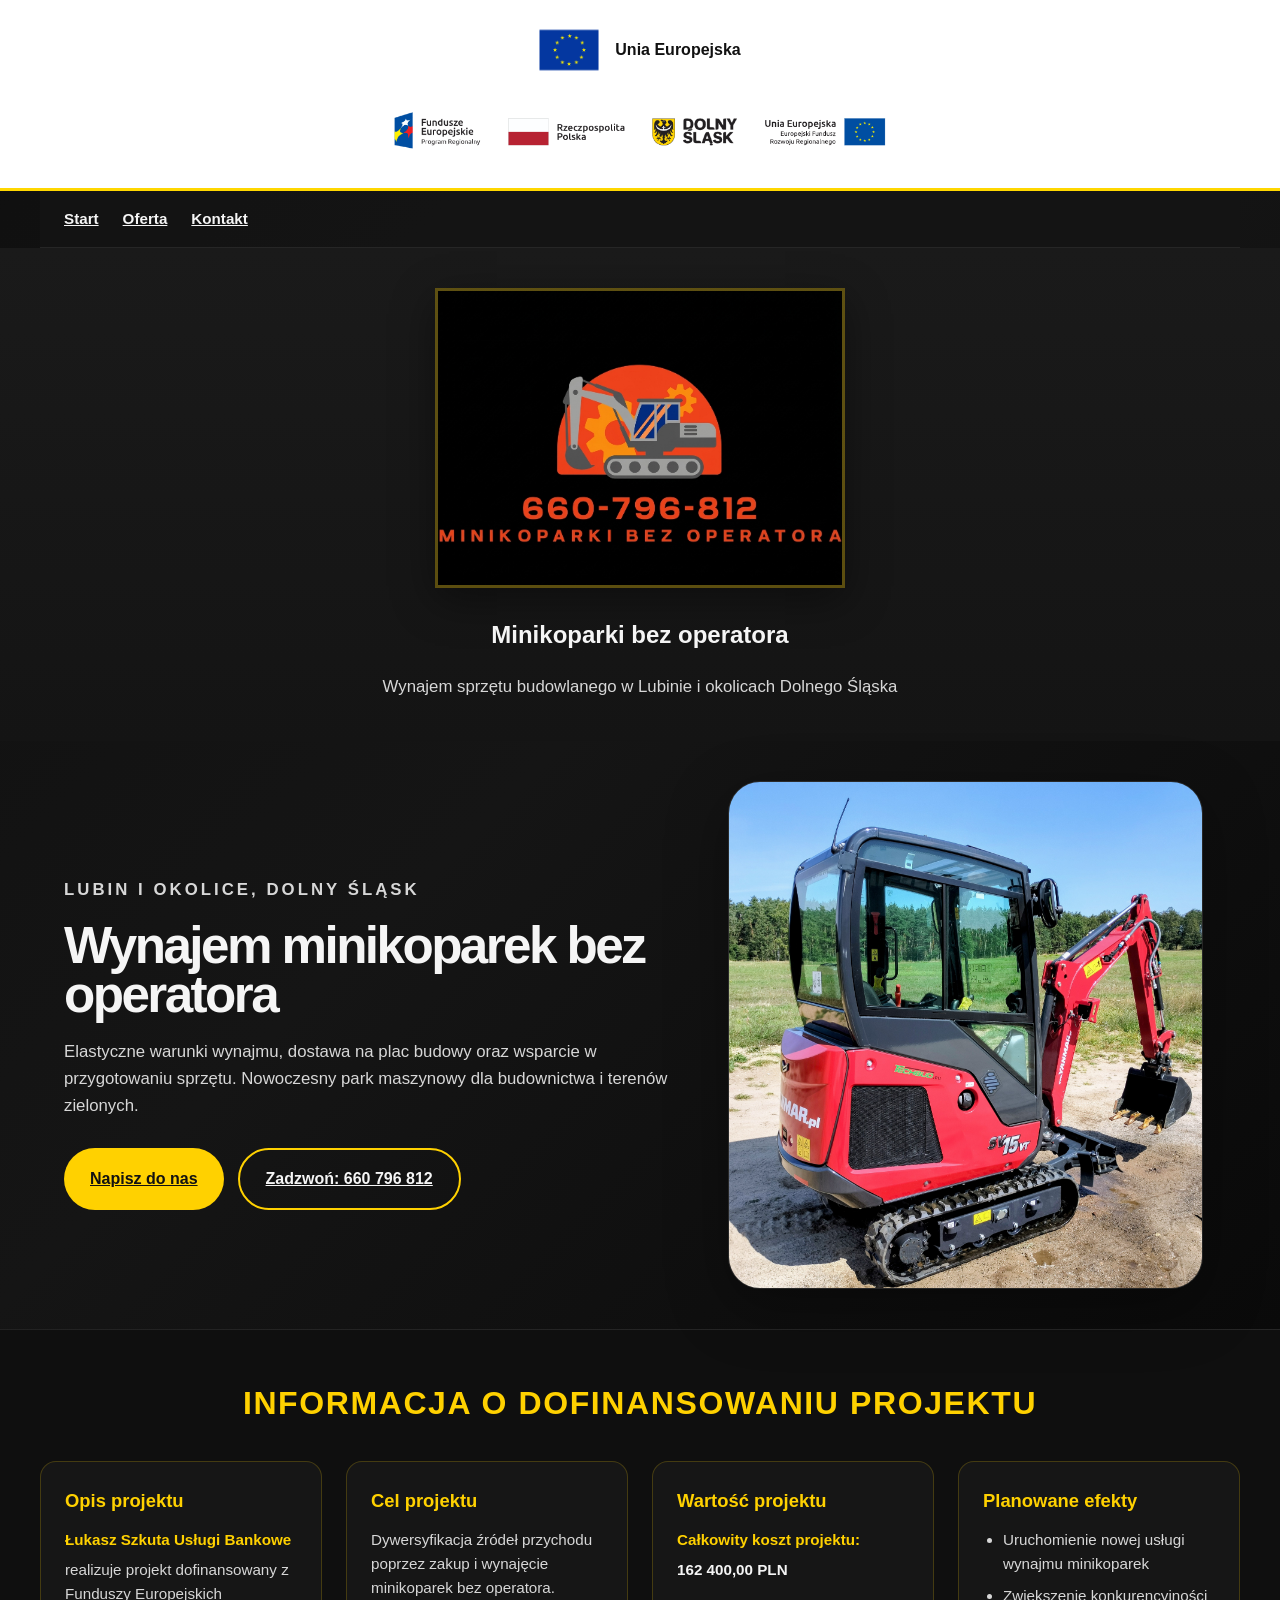
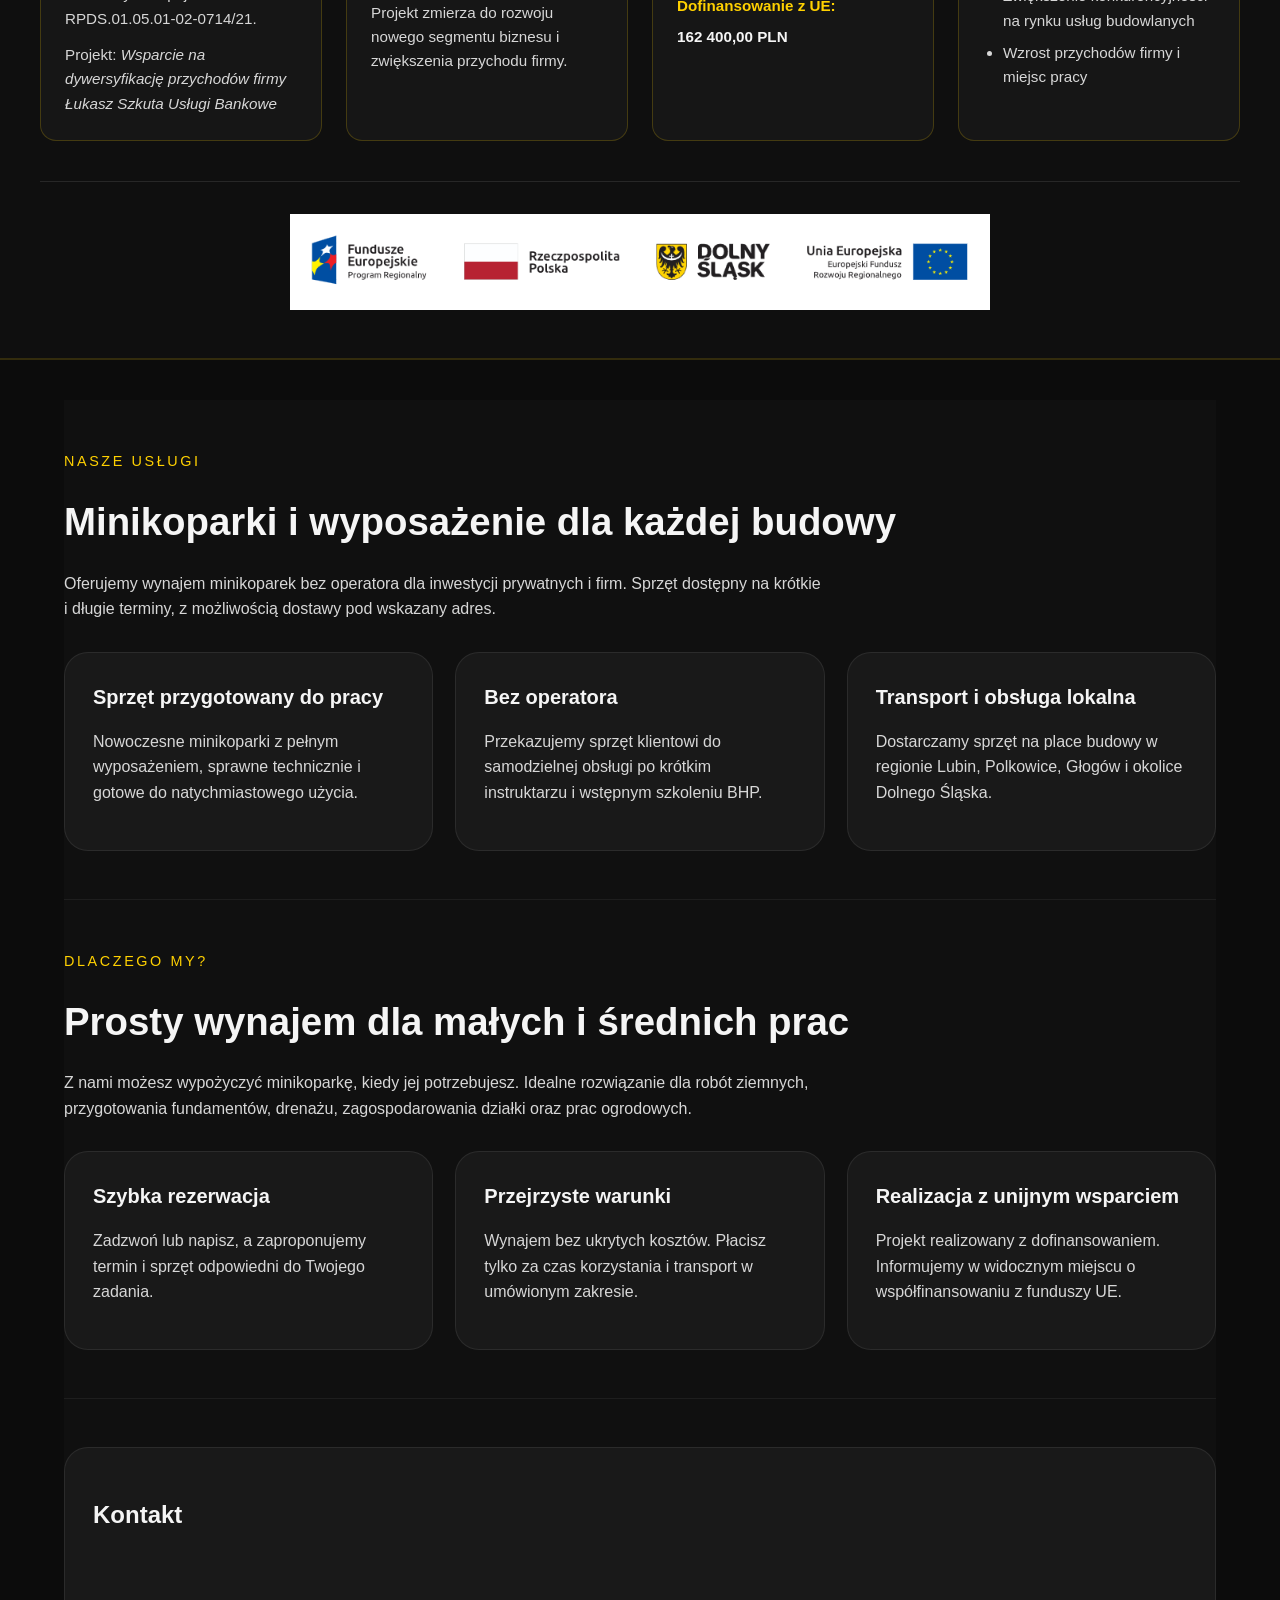
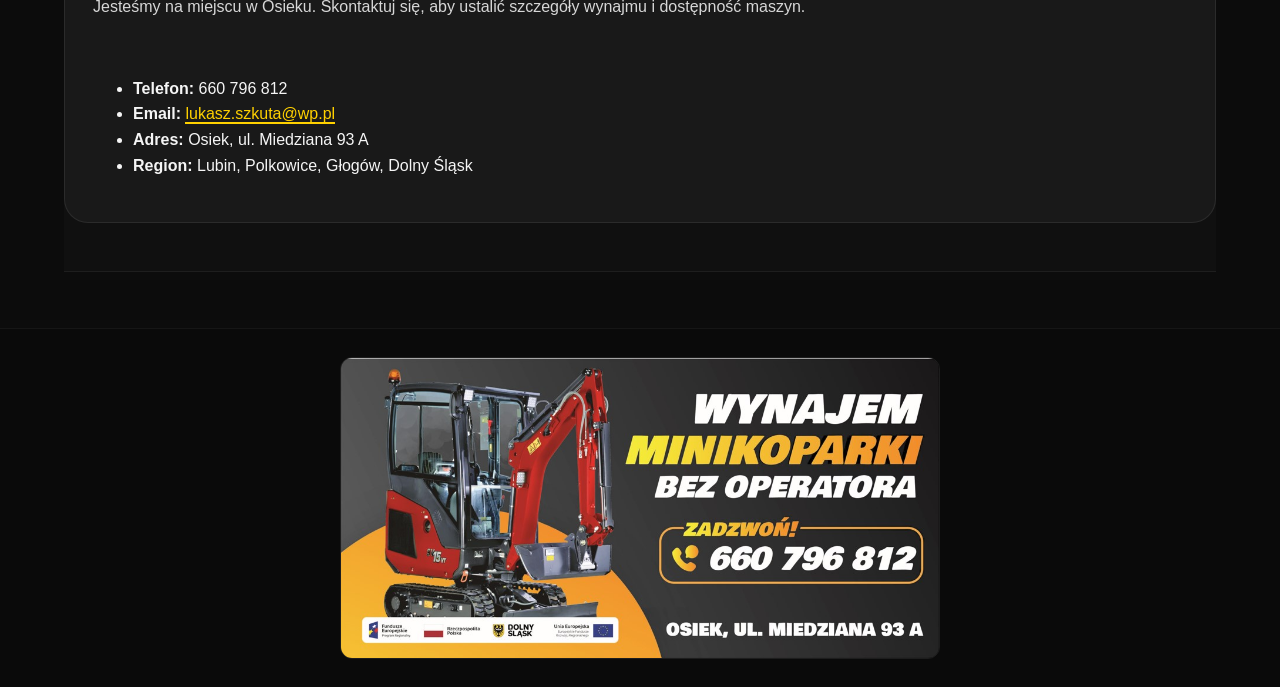
<file: index.html>
<!doctype html>
<html lang="pl">
  <head>
    <meta charset="UTF-8" />
    <meta name="viewport" content="width=device-width, initial-scale=1.0" />
    <title>Wynajem minikoparek bez operatora | Lubin, Dolny Śląsk</title>
    <link rel="stylesheet" href="styles.css" />
  </head>
  <body>
    <header class="hero">
      <div class="compliance-banner">
        <div class="compliance-content">
          <div class="compliance-branding">
            <img
              src="assets/world.png"
              alt="Unia Europejska"
              class="eu-flag-inline"
            />
            <div>
              <strong>Unia Europejska</strong>
            </div>
          </div>
          <img
            src="assets/informacja.png"
            alt="Fundusze Europejskie, Polska, Dolny Śląsk, Unia Europejska"
            class="compliance-badge"
          />
        </div>
      </div>

      <nav class="topnav">
        <a href="index.html">Start</a>
        <a href="oferta.html">Oferta</a>
        <a href="#kontakt">Kontakt</a>
      </nav>

      <div class="logo-hero">
        <a class="brand-center" href="index.html">
          <img src="assets/logo.png" alt="Logo Koparki Łukasz Szkuta" />
        </a>
        <h2>Minikoparki bez operatora</h2>

        <p>Wynajem sprzętu budowlanego w Lubinie i okolicach Dolnego Śląska</p>
      </div>

      <div class="hero-content">
        <div class="hero-copy">
          <p class="eyebrow">Lubin i okolice, Dolny Śląsk</p>
          <h1>Wynajem minikoparek bez operatora</h1>
          <p>
            Elastyczne warunki wynajmu, dostawa na plac budowy oraz wsparcie w
            przygotowaniu sprzętu. Nowoczesny park maszynowy dla budownictwa i
            terenów zielonych.
          </p>
          <div class="hero-cta">
            <a class="btn btn-primary" href="#kontakt">Napisz do nas</a>
            <a class="btn btn-secondary" href="#kontakt"
              >Zadzwoń: 660 796 812</a
            >
          </div>
        </div>

        <div class="hero-image">
          <img
            src="assets/koparka yanmar.jpg"
            alt="Minikoparka do wynajęcia w Lubinie"
          />
        </div>
      </div>
    </header>

    <section class="compliance-section">
      <div class="compliance-inner">
        <h2>Informacja o dofinansowaniu projektu</h2>
        <div class="compliance-grid">
          <div class="compliance-item">
            <h3>Opis projektu</h3>
            <p>
              <strong>Łukasz Szkuta Usługi Bankowe</strong> realizuje projekt
              dofinansowany z Funduszy Europejskich RPDS.01.05.01-02-0714/21.
            </p>
            <p>
              Projekt:
              <em
                >Wsparcie na dywersyfikację przychodów firmy Łukasz Szkuta
                Usługi Bankowe</em
              >
            </p>
          </div>
          <div class="compliance-item">
            <h3>Cel projektu</h3>
            <p>
              Dywersyfikacja źródeł przychodu poprzez zakup i wynajęcie
              minikoparek bez operatora. Projekt zmierza do rozwoju nowego
              segmentu biznesu i zwiększenia przychodu firmy.
            </p>
          </div>
          <div class="compliance-item">
            <h3>Wartość projektu</h3>
            <p><strong>Całkowity koszt projektu:</strong> <span class="amount">162 400,00 PLN</span></p>
            <p><strong>Dofinansowanie z UE:</strong> <span class="amount">162 400,00 PLN</span></p>
          </div>
          <div class="compliance-item">
            <h3>Planowane efekty</h3>
            <ul>
              <li>Uruchomienie nowej usługi wynajmu minikoparek</li>
              <li>Zwiększenie konkurencyjności na rynku usług budowlanych</li>
              <li>Wzrost przychodów firmy i miejsc pracy</li>
            </ul>
          </div>
        </div>
        <div class="compliance-logos">
          <img
            src="assets/informacja.png"
            alt="Fundusze Europejskie, Rzeczpospolita Polska, Dolny Śląsk, Unia Europejska"
            class="compliance-info-image"
          />
        </div>
      </div>
    </section>

    <main>
      <section class="section section-dark" id="uslugi">
        <div class="section-copy">
          <span class="section-label">Nasze usługi</span>
          <h2>Minikoparki i wyposażenie dla każdej budowy</h2>
          <p>
            Oferujemy wynajem minikoparek bez operatora dla inwestycji
            prywatnych i firm. Sprzęt dostępny na krótkie i długie terminy, z
            możliwością dostawy pod wskazany adres.
          </p>
        </div>
        <div class="feature-grid">
          <article>
            <h3>Sprzęt przygotowany do pracy</h3>
            <p>
              Nowoczesne minikoparki z pełnym wyposażeniem, sprawne technicznie
              i gotowe do natychmiastowego użycia.
            </p>
          </article>
          <article>
            <h3>Bez operatora</h3>
            <p>
              Przekazujemy sprzęt klientowi do samodzielnej obsługi po krótkim
              instruktarzu i wstępnym szkoleniu BHP.
            </p>
          </article>
          <article>
            <h3>Transport i obsługa lokalna</h3>
            <p>
              Dostarczamy sprzęt na place budowy w regionie Lubin, Polkowice,
              Głogów i okolice Dolnego Śląska.
            </p>
          </article>
        </div>
      </section>

      <section class="section section-light" id="dlaczego">
        <div class="section-copy">
          <span class="section-label">Dlaczego my?</span>
          <h2>Prosty wynajem dla małych i średnich prac</h2>
          <p>
            Z nami możesz wypożyczyć minikoparkę, kiedy jej potrzebujesz.
            Idealne rozwiązanie dla robót ziemnych, przygotowania fundamentów,
            drenażu, zagospodarowania działki oraz prac ogrodowych.
          </p>
        </div>
        <div class="info-cards">
          <article>
            <h3>Szybka rezerwacja</h3>
            <p>
              Zadzwoń lub napisz, a zaproponujemy termin i sprzęt odpowiedni do
              Twojego zadania.
            </p>
          </article>
          <article>
            <h3>Przejrzyste warunki</h3>
            <p>
              Wynajem bez ukrytych kosztów. Płacisz tylko za czas korzystania i
              transport w umówionym zakresie.
            </p>
          </article>
          <article>
            <h3>Realizacja z unijnym wsparciem</h3>
            <p>
              Projekt realizowany z dofinansowaniem. Informujemy w widocznym
              miejscu o współfinansowaniu z funduszy UE.
            </p>
          </article>
        </div>
      </section>

      <section class="section section-dark" id="kontakt">
        <div class="contact-panel">
          <h2>Kontakt</h2>
          <p>
            Jesteśmy na miejscu w Osieku. Skontaktuj się, aby ustalić szczegóły
            wynajmu i dostępność maszyn.
          </p>
          <ul>
            <li><strong>Telefon:</strong> 660 796 812</li>
            <li>
              <strong>Email:</strong>
              <a href="#" class="email-copy" data-email="lukasz.szkuta@wp.pl"
                >lukasz.szkuta@wp.pl</a
              >
            </li>
            <li><strong>Adres:</strong> Osiek, ul. Miedziana 93 A</li>
            <li>
              <strong>Region:</strong> Lubin, Polkowice, Głogów, Dolny Śląsk
            </li>
          </ul>
        </div>
      </section>
    </main>

    <footer class="site-footer">
      <div class="contact-image">
        <img
          src="assets/businesscard.jpg"
          alt="Wizytówka i kontakt do firmy wynajmującej minikoparki"
        />
      </div>
    </footer>

    <script>
      document.querySelectorAll(".email-copy").forEach((link) => {
        link.addEventListener("click", function (e) {
          e.preventDefault();
          const email = this.getAttribute("data-email");
          navigator.clipboard
            .writeText(email)
            .then(() => {
              const originalText = this.textContent;
              this.textContent = "Skopiowano!";
              setTimeout(() => {
                this.textContent = originalText;
              }, 2000);
            })
            .catch(() => {
              window.location.href = "mailto:" + email;
            });
        });
      });
    </script>
  </body>
</html>
</file>
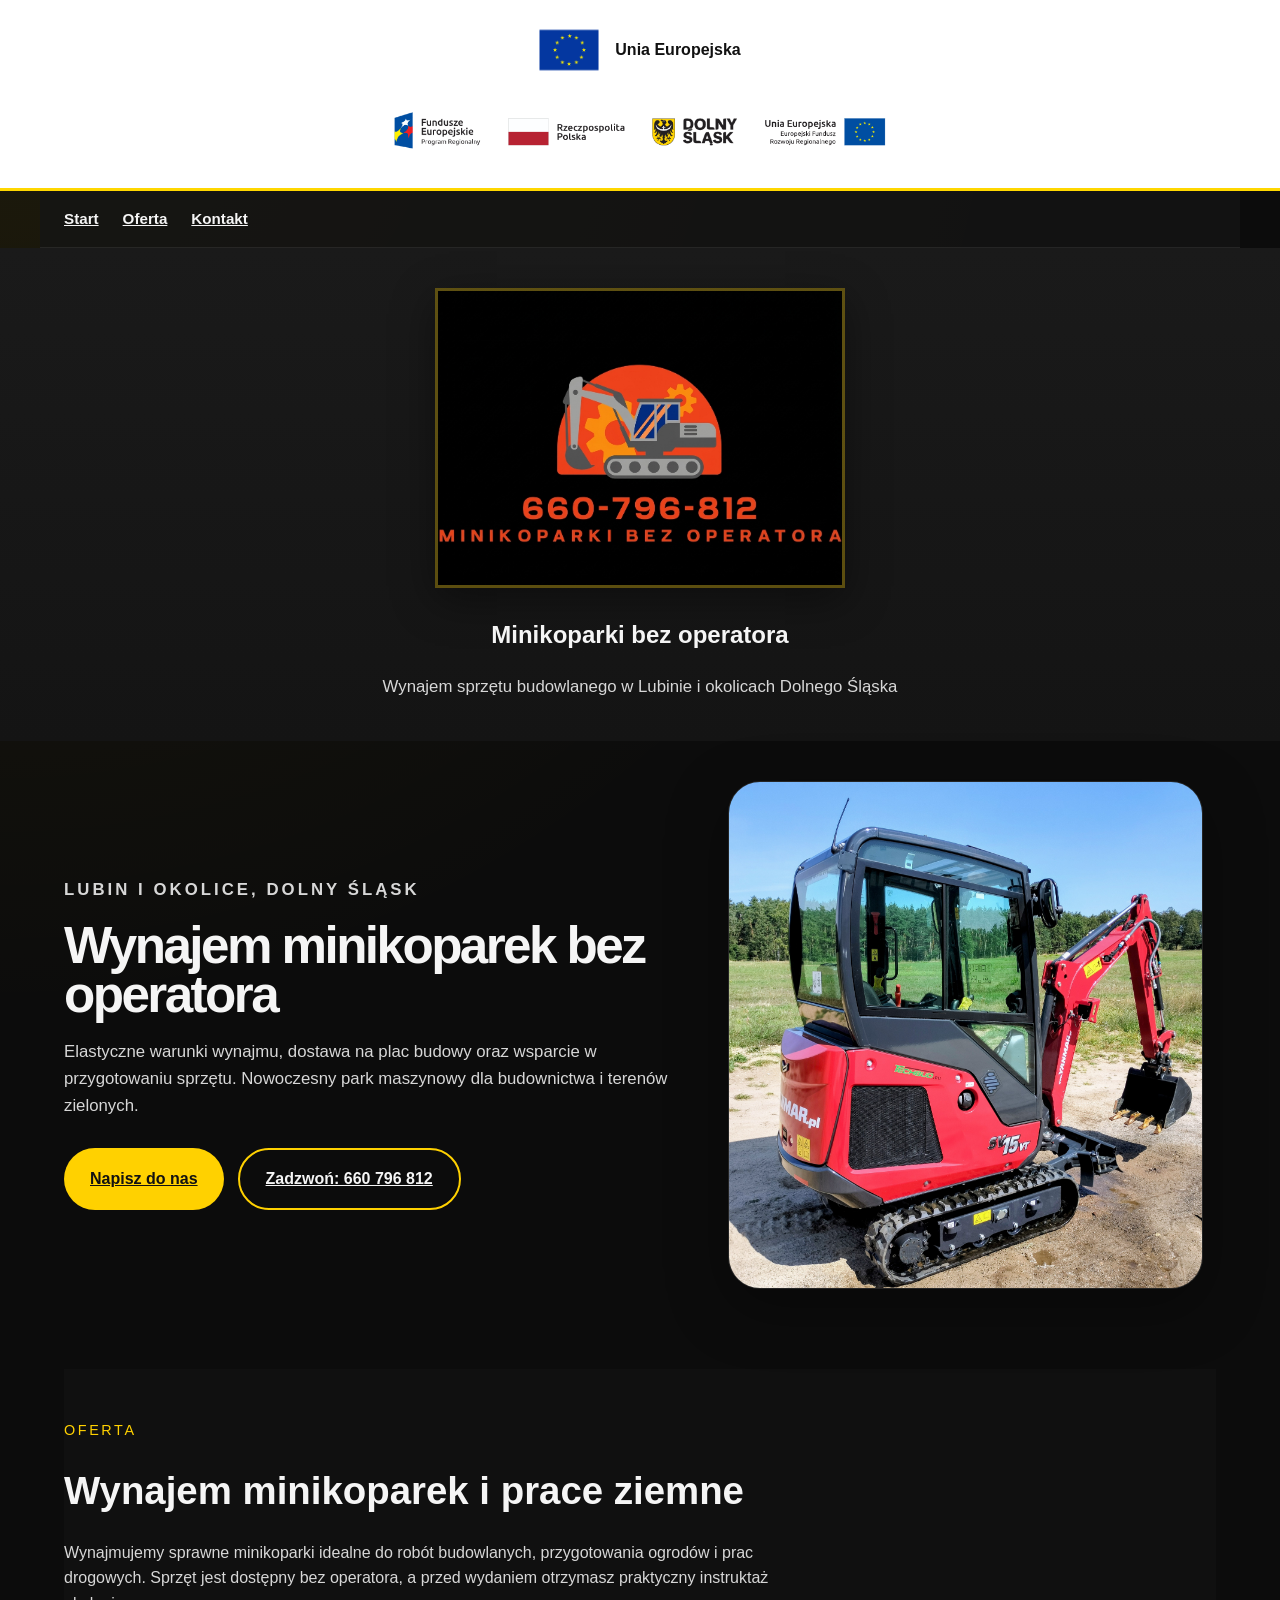
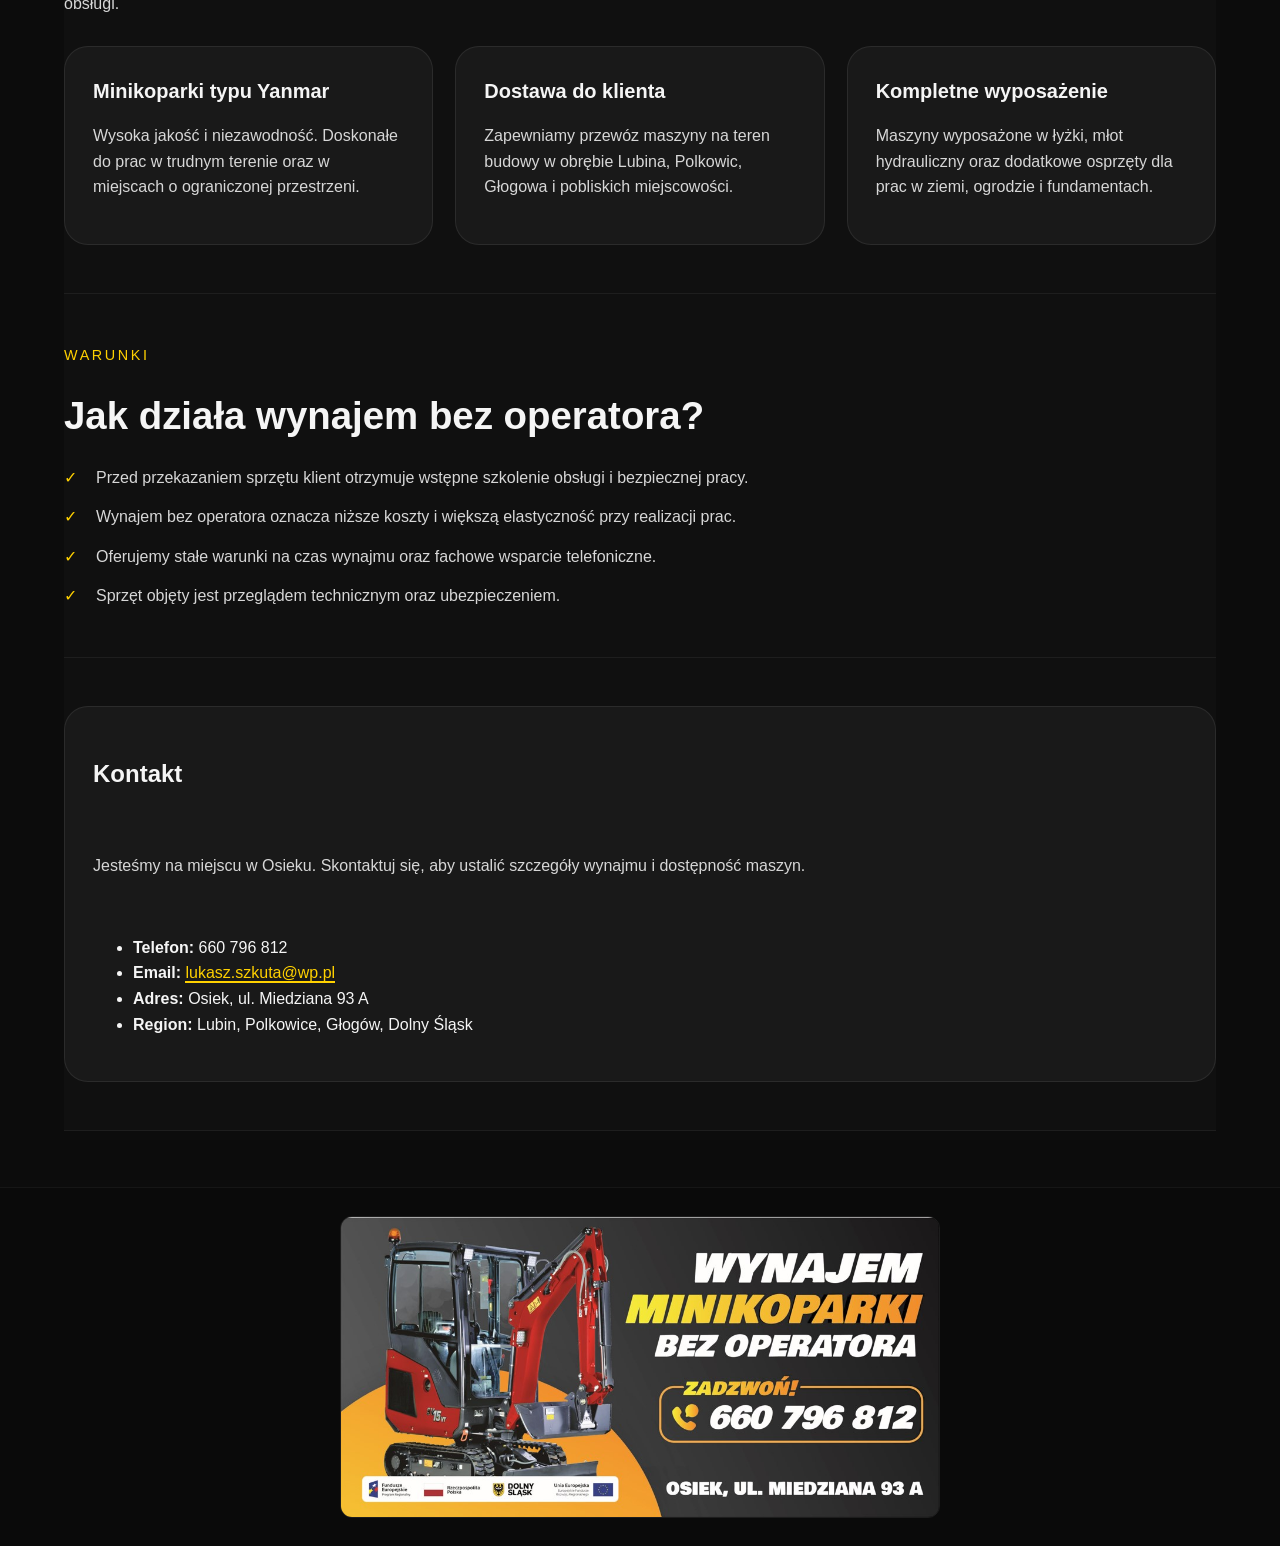
<file: oferta.html>
<!doctype html>
<html lang="pl">
  <head>
    <meta charset="UTF-8" />
    <meta name="viewport" content="width=device-width, initial-scale=1.0" />
    <title>Oferta | Wynajem minikoparek Lubin</title>
    <link rel="stylesheet" href="styles.css" />
  </head>
  <body>
    <div class="compliance-banner">
      <div class="compliance-content">
        <div class="compliance-branding">
          <img
            src="assets/world.png"
            alt="Unia Europejska"
            class="eu-flag-inline"
          />
          <div>
            <strong>Unia Europejska</strong>
          </div>
        </div>
        <img
          src="assets/informacja.png"
          alt="Fundusze Europejskie, Polska, Dolny Śląsk, Unia Europejska"
          class="compliance-badge"
        />
      </div>
    </div>

    <nav class="topnav">
      <a href="index.html">Start</a>
      <a href="oferta.html">Oferta</a>
      <a href="#kontakt">Kontakt</a>
    </nav>

    <div class="logo-hero">
      <a class="brand-center" href="index.html">
        <img src="assets/logo.png" alt="Logo Koparki Łukasz Szkuta" />
      </a>
      <h2>Minikoparki bez operatora</h2>

      <p>Wynajem sprzętu budowlanego w Lubinie i okolicach Dolnego Śląska</p>
    </div>

    <div class="hero-content">
      <div class="hero-copy">
        <p class="eyebrow">Lubin i okolice, Dolny Śląsk</p>
        <h1>Wynajem minikoparek bez operatora</h1>
        <p>
          Elastyczne warunki wynajmu, dostawa na plac budowy oraz wsparcie w
          przygotowaniu sprzętu. Nowoczesny park maszynowy dla budownictwa i
          terenów zielonych.
        </p>
        <div class="hero-cta">
          <a class="btn btn-primary" href="#kontakt">Napisz do nas</a>
          <a class="btn btn-secondary" href="#kontakt">Zadzwoń: 660 796 812</a>
        </div>
      </div>

      <div class="hero-image">
        <img
          src="assets/koparka yanmar.jpg"
          alt="Minikoparka do wynajęcia w Lubinie"
        />
      </div>
    </div>

    <main>
      <section class="section section-light">
        <div class="section-copy">
          <span class="section-label">Oferta</span>
          <h2>Wynajem minikoparek i prace ziemne</h2>
          <p>
            Wynajmujemy sprawne minikoparki idealne do robót budowlanych,
            przygotowania ogrodów i prac drogowych. Sprzęt jest dostępny bez
            operatora, a przed wydaniem otrzymasz praktyczny instruktaż obsługi.
          </p>
        </div>
        <div class="feature-grid">
          <article>
            <h3>Minikoparki typu Yanmar</h3>
            <p>
              Wysoka jakość i niezawodność. Doskonałe do prac w trudnym terenie
              oraz w miejscach o ograniczonej przestrzeni.
            </p>
          </article>
          <article>
            <h3>Dostawa do klienta</h3>
            <p>
              Zapewniamy przewóz maszyny na teren budowy w obrębie Lubina,
              Polkowic, Głogowa i pobliskich miejscowości.
            </p>
          </article>
          <article>
            <h3>Kompletne wyposażenie</h3>
            <p>
              Maszyny wyposażone w łyżki, młot hydrauliczny oraz dodatkowe
              osprzęty dla prac w ziemi, ogrodzie i fundamentach.
            </p>
          </article>
        </div>
      </section>

      <section class="section section-dark">
        <div class="section-copy">
          <span class="section-label">Warunki</span>
          <h2>Jak działa wynajem bez operatora?</h2>
          <ul class="checklist">
            <li>
              Przed przekazaniem sprzętu klient otrzymuje wstępne szkolenie
              obsługi i bezpiecznej pracy.
            </li>
            <li>
              Wynajem bez operatora oznacza niższe koszty i większą elastyczność
              przy realizacji prac.
            </li>
            <li>
              Oferujemy stałe warunki na czas wynajmu oraz fachowe wsparcie
              telefoniczne.
            </li>
            <li>
              Sprzęt objęty jest przeglądem technicznym oraz ubezpieczeniem.
            </li>
          </ul>
        </div>
      </section>

      <section class="section section-dark" id="kontakt">
        <div class="contact-panel">
          <h2>Kontakt</h2>
          <p>
            Jesteśmy na miejscu w Osieku. Skontaktuj się, aby ustalić szczegóły
            wynajmu i dostępność maszyn.
          </p>
          <ul>
            <li><strong>Telefon:</strong> 660 796 812</li>
            <li>
              <strong>Email:</strong>
              <a href="#" class="email-copy" data-email="lukasz.szkuta@wp.pl"
                >lukasz.szkuta@wp.pl</a
              >
            </li>
            <li><strong>Adres:</strong> Osiek, ul. Miedziana 93 A</li>
            <li>
              <strong>Region:</strong> Lubin, Polkowice, Głogów, Dolny Śląsk
            </li>
          </ul>
        </div>
      </section>
    </main>

    <footer class="site-footer">
      <div class="contact-image">
        <img src="assets/businesscard.jpg" alt="Wizytówka kontaktowa" />
      </div>
    </footer>

    <script>
      document.querySelectorAll(".email-copy").forEach((link) => {
        link.addEventListener("click", function (e) {
          e.preventDefault();
          const email = this.getAttribute("data-email");
          navigator.clipboard
            .writeText(email)
            .then(() => {
              const originalText = this.textContent;
              this.textContent = "Skopiowano!";
              setTimeout(() => {
                this.textContent = originalText;
              }, 2000);
            })
            .catch(() => {
              window.location.href = "mailto:" + email;
            });
        });
      });
    </script>
  </body>
</html>
</file>
<file: styles.css>
:root {
  --bg: #111111;
  --surface: #1b1b1b;
  --surface-light: #252525;
  --accent: #ffd100;
  --accent-dark: #f2a700;
  --text: #f5f5f5;
  --text-muted: #d7d7d7;
  --border: rgba(255, 209, 0, 0.2);
  color-scheme: dark;
}

* {
  box-sizing: border-box;
}

html,
body {
  margin: 0;
  min-height: 100%;
  font-family: Inter, "Segoe UI", sans-serif;
  background:
    radial-gradient(
      circle at top left,
      rgba(255, 209, 0, 0.08),
      transparent 30%
    ),
    #0c0c0c;
  color: var(--text);
  scroll-behavior: smooth;
}

body {
  line-height: 1.6;
}

img {
  max-width: 800px;
  display: block;
}

.email-copy {
  color: var(--accent);
  cursor: pointer;
  text-decoration: none;
  border-bottom: 2px solid var(--accent);
  transition: all 0.2s ease;
}

.email-copy:hover {
  opacity: 0.8;
  text-decoration: underline;
}

.compliance-banner {
  background: #ffffff;
  padding: 20px 24px;
  border-bottom: 3px solid #ffd700;
}

.compliance-content {
  max-width: 1200px;
  margin: 0 auto;
  display: flex;
  flex-direction: column;
  align-items: center;
  justify-content: center;
  gap: 16px;
  color: #111111;
}

.compliance-branding {
  display: flex;
  align-items: center;
  gap: 16px;
}

.eu-flag-inline {
  height: 60px;
  width: auto;
  flex-shrink: 0;
  object-fit: contain;
}

.compliance-badge {
  max-height: 72px;
  width: auto;
  object-fit: contain;
  display: block;
}

.compliance-info-image {
  width: 100%;
  max-width: 700px;
  height: auto;
  display: block;
  margin: 0 auto;
}

.compliance-banner p {
  margin: 0;
  font-size: 0.95rem;
  opacity: 0.95;
}

.topnav {
  max-width: 1200px;
  margin: 0 auto;
  padding: 16px 24px;
  display: flex;
  gap: 24px;
  background: rgba(20, 20, 20, 0.8);
  border-bottom: 1px solid rgba(255, 255, 255, 0.08);
}

.topnav a {
  color: var(--text);
  font-weight: 600;
  font-size: 0.95rem;
}

.logo-hero {
  text-align: center;
  padding: 40px 24px;
  background: linear-gradient(180deg, #1a1a1a, #141414);
}

.brand-center {
  display: inline-flex;
  flex-direction: column;
  align-items: center;
  justify-content: center;
  gap: 16px;
  width: 100%;
  max-width: 400px;
  min-width: 150px;
}

.brand-center img {
  max-width: 800px;
  max-height: 300px;
  height: auto;
  object-fit: contain;
  display: block;
  border: 3px solid rgba(255, 209, 0, 0.3);
  box-shadow: 0 12px 40px rgba(0, 0, 0, 0.4);
}

.brand-center h2 {
  margin: 0;
  font-size: 2.2rem;
  text-transform: uppercase;
  letter-spacing: 0.05em;
}

.logo-hero p {
  color: var(--text-muted);
  margin: 0;
  font-size: 1.05rem;
}

.hero {
  padding: 0;
  background: linear-gradient(135deg, #0f0f0f 0%, #151515 50%, #0a0a0a 100%);
  border-bottom: 1px solid rgba(255, 255, 255, 0.08);
}

.hero-content {
  max-width: 1200px;
  margin: 0 auto;
  display: grid;
  grid-template-columns: 1.1fr 0.9fr;
  gap: 40px;
  align-items: center;
  padding: 40px 24px;
}

.hero-copy {
  max-width: 640px;
}

.eyebrow {
  display: inline-block;
  margin-bottom: 18px;
  color: var(--accent);
  text-transform: uppercase;
  letter-spacing: 0.18em;
  font-weight: 700;
}

h1 {
  margin: 0 0 20px;
  font-size: clamp(3rem, 4vw, 4.4rem);
  line-height: 0.95;
  letter-spacing: -0.05em;
}

.hero-copy p {
  color: var(--text-muted);
  max-width: 680px;
  font-size: 1.05rem;
}

.hero-cta {
  margin-top: 28px;
  display: flex;
  flex-wrap: wrap;
  gap: 14px;
}

.btn {
  display: inline-flex;
  align-items: center;
  justify-content: center;
  padding: 16px 26px;
  border-radius: 999px;
  font-weight: 700;
  transition:
    transform 0.2s ease,
    background 0.2s ease;
}

.btn:hover {
  transform: translateY(-1px);
}

.btn-primary {
  background: var(--accent);
  color: #111;
}

.btn-secondary {
  border: 2px solid var(--accent);
  color: var(--text);
}

.hero-image {
  width: 95%;
  margin: 0 auto;
  position: relative;
  overflow: hidden;
  border-radius: 32px;
  border: 1px solid rgba(255, 255, 255, 0.1);
  box-shadow: 0 18px 60px rgba(0, 0, 0, 0.35);
}

.hero-image img {
  margin: 0 auto;
  width: 100%;
  height: auto;
  display: block;
}

.compliance-section {
  background: #0f0f0f;
  padding: 48px 24px;
  border-bottom: 2px solid rgba(255, 209, 0, 0.15);
}

.compliance-inner {
  max-width: 1200px;
  margin: 0 auto;
}

.compliance-section h2 {
  text-align: center;
  margin: 0 0 32px;
  font-size: clamp(1.4rem, 3.2vw, 2rem);
  color: var(--accent);
  text-transform: uppercase;
  letter-spacing: 0.05em;
}

.compliance-grid {
  display: grid;
  grid-template-columns: repeat(auto-fit, minmax(260px, 1fr));
  gap: 24px;
  margin-bottom: 40px;
}

.compliance-item {
  background: rgba(255, 255, 255, 0.03);
  border: 1px solid rgba(255, 209, 0, 0.2);
  border-radius: 16px;
  padding: 24px;
}

.compliance-item h3 {
  margin: 0 0 12px;
  font-size: 1.15rem;
  color: var(--accent);
}

.compliance-item p {
  margin: 0 0 12px;
  color: var(--text-muted);
  font-size: 0.95rem;
}

.compliance-item p:last-child {
  margin-bottom: 0;
}

.compliance-item ul {
  margin: 0;
  padding-left: 20px;
  color: var(--text-muted);
  font-size: 0.95rem;
}

.compliance-item li {
  margin-bottom: 8px;
}

.compliance-logos {
  display: flex;
  justify-content: center;
  margin-top: 32px;
  padding: 32px 24px 0;
  border-top: 1px solid rgba(255, 255, 255, 0.1);
}

.funding-logos {
  display: flex;
  gap: 32px;
  flex-wrap: wrap;
  justify-content: center;
  align-items: center;
}

.logo-item {
  display: flex;
  flex-direction: column;
  align-items: center;
  gap: 12px;
}

.logo-item svg {
  width: 100px;
  height: 67px;
  border-radius: 4px;
}

.logo-item span {
  font-size: 0.9rem;
  font-weight: 600;
  color: var(--text-muted);
}

.dolny-slask {
  display: block;
  padding: 8px 16px;
  border: 2px solid #ffd700;
  border-radius: 8px;
  background: rgba(255, 209, 0, 0.05);
  color: var(--accent);
  font-weight: 700;
  text-transform: uppercase;
  letter-spacing: 0.08em;
}

main {
  max-width: 1200px;
  margin: 0 auto;
  padding: 40px 24px 56px;
}

.section {
  padding: 48px 0;
  border-bottom: 1px solid rgba(255, 255, 255, 0.06);
}

.section-light {
  background: rgba(255, 255, 255, 0.015);
}

.section-dark {
  background: #101010;
}

.section-label {
  display: inline-flex;
  align-items: center;
  gap: 10px;
  text-transform: uppercase;
  font-size: 0.9rem;
  letter-spacing: 0.18em;
  color: var(--accent);
  margin-bottom: 18px;
}

.section-copy h2 {
  margin: 0 0 18px;
  font-size: clamp(2rem, 3vw, 2.8rem);
}

.section-copy p {
  margin: 0;
  color: var(--text-muted);
  max-width: 760px;
}

.feature-grid {
  display: grid;
  grid-template-columns: repeat(auto-fit, minmax(240px, 1fr));
  gap: 22px;
  margin-top: 30px;
}

.feature-grid article,
.info-cards article,
.contact-panel,
.funding-panel {
  background: rgba(255, 255, 255, 0.04);
  border: 1px solid rgba(255, 255, 255, 0.08);
  border-radius: 24px;
  padding: 28px;
}

.feature-grid article h3,
.info-cards article h3,
.funding-panel h3 {
  margin: 0 0 14px;
  font-size: 1.25rem;
}

/* Better layout for compliance cards on larger screens */
@media (min-width: 900px) {
  .compliance-grid {
    grid-template-columns: repeat(2, 1fr);
    gap: 24px;
  }

  .compliance-item {
    min-height: 220px;
    display: flex;
    flex-direction: column;
    justify-content: flex-start;
    padding: 24px;
  }

  .compliance-item p {
    margin-bottom: 12px;
  }

  .compliance-item p strong {
    display: block;
    color: var(--accent);
    margin-bottom: 6px;
    font-weight: 700;
  }

  .compliance-item .amount {
    display: block;
    white-space: nowrap;
    word-break: normal;
    overflow-wrap: normal;
    font-weight: 700;
    color: var(--text);
  }
}

@media (min-width: 1200px) {
  .compliance-grid {
    grid-template-columns: repeat(4, 1fr);
  }
}

.feature-grid article p,
.info-cards article p,
.contact-panel p,
.checklist li {
  color: var(--text-muted);
}

.info-cards {
  display: grid;
  grid-template-columns: repeat(auto-fit, minmax(240px, 1fr));
  gap: 22px;
  margin-top: 30px;
}

.checklist {
  list-style: none;
  padding: 0;
  margin: 0;
  display: grid;
  gap: 14px;
}

.checklist li {
  position: relative;
  padding-left: 32px;
}

.checklist li::before {
  content: "✓";
  position: absolute;
  left: 0;
  top: 0;
  color: var(--accent);
}

.contact-panel {
  display: grid;
  gap: 24px;
}

.contact-panel.split {
  grid-template-columns: 1.1fr 0.9fr;
  align-items: center;
}

.contact-panel.split .contact-image {
  display: block;
}

.contact-image img {
  border-radius: 24px;
  border: 1px solid rgba(255, 255, 255, 0.08);
}

.funding-panel {
  display: flex;
  align-items: center;
  gap: 22px;
  margin-top: 32px;
}

.funding-panel h3 {
  margin-top: 0;
}

.page-header {
  background: linear-gradient(
    180deg,
    rgba(20, 20, 20, 0.98),
    rgba(12, 12, 12, 0.96)
  );
  padding-bottom: 32px;
}

.page-hero {
  max-width: 1200px;
  margin: 0 auto;
  padding: 24px;
}

.page-hero h1 {
  margin: 0 0 18px;
  font-size: clamp(2.6rem, 4vw, 3.6rem);
}

.page-hero p {
  color: var(--text-muted);
  max-width: 748px;
}

.site-footer {
  background: #0a0a0a;
  border-top: 1px solid rgba(255, 255, 255, 0.05);
  padding: 28px 24px;
  display: flex;
  justify-content: center;
  align-items: center;
  flex-wrap: wrap;
}

.site-footer .contact-image {
  width: 100%;
  max-width: 600px;
}

.site-footer .contact-image img {
  width: 100%;
  height: auto;
  display: block;
  border-radius: 12px;
}

@media (max-width: 900px) {
  .hero-content,
  .contact-panel.split,
  .feature-grid,
  .info-cards,
  .compliance-grid {
    grid-template-columns: 1fr;
  }

  .topnav {
    flex-wrap: wrap;
  }

  .funding-logos {
    gap: 24px;
  }
}

@media (max-width: 640px) {
  h1 {
    font-size: clamp(2rem, 3vw, 3rem);
  }

  h2 {
    font-size: 1.4rem;
  }

  h3 {
    font-size: 0.95rem;
  }

  p {
    font-size: 0.9rem;
  }

  .eyebrow {
    font-size: 0.7rem;
    letter-spacing: 0.12em;
  }

  .section-label {
    font-size: 0.65rem;
  }

  .btn {
    padding: 12px 18px;
    font-size: 0.8rem;
  }

  .compliance-banner p {
    font-size: 0.65rem;
  }

  .compliance-content {
    flex-direction: column;
    text-align: center;
  }

  .eu-flag-inline {
    height: 40px;
    width: auto;
  }

  .logo-hero {
    padding: 28px 16px;
  }

  .brand-center img {
    width: auto;
    max-width: 400px;
    height: auto;
    object-fit: contain;
  }

  .logo-item svg {
    width: 80px;
    height: 54px;
  }
}
</file>
